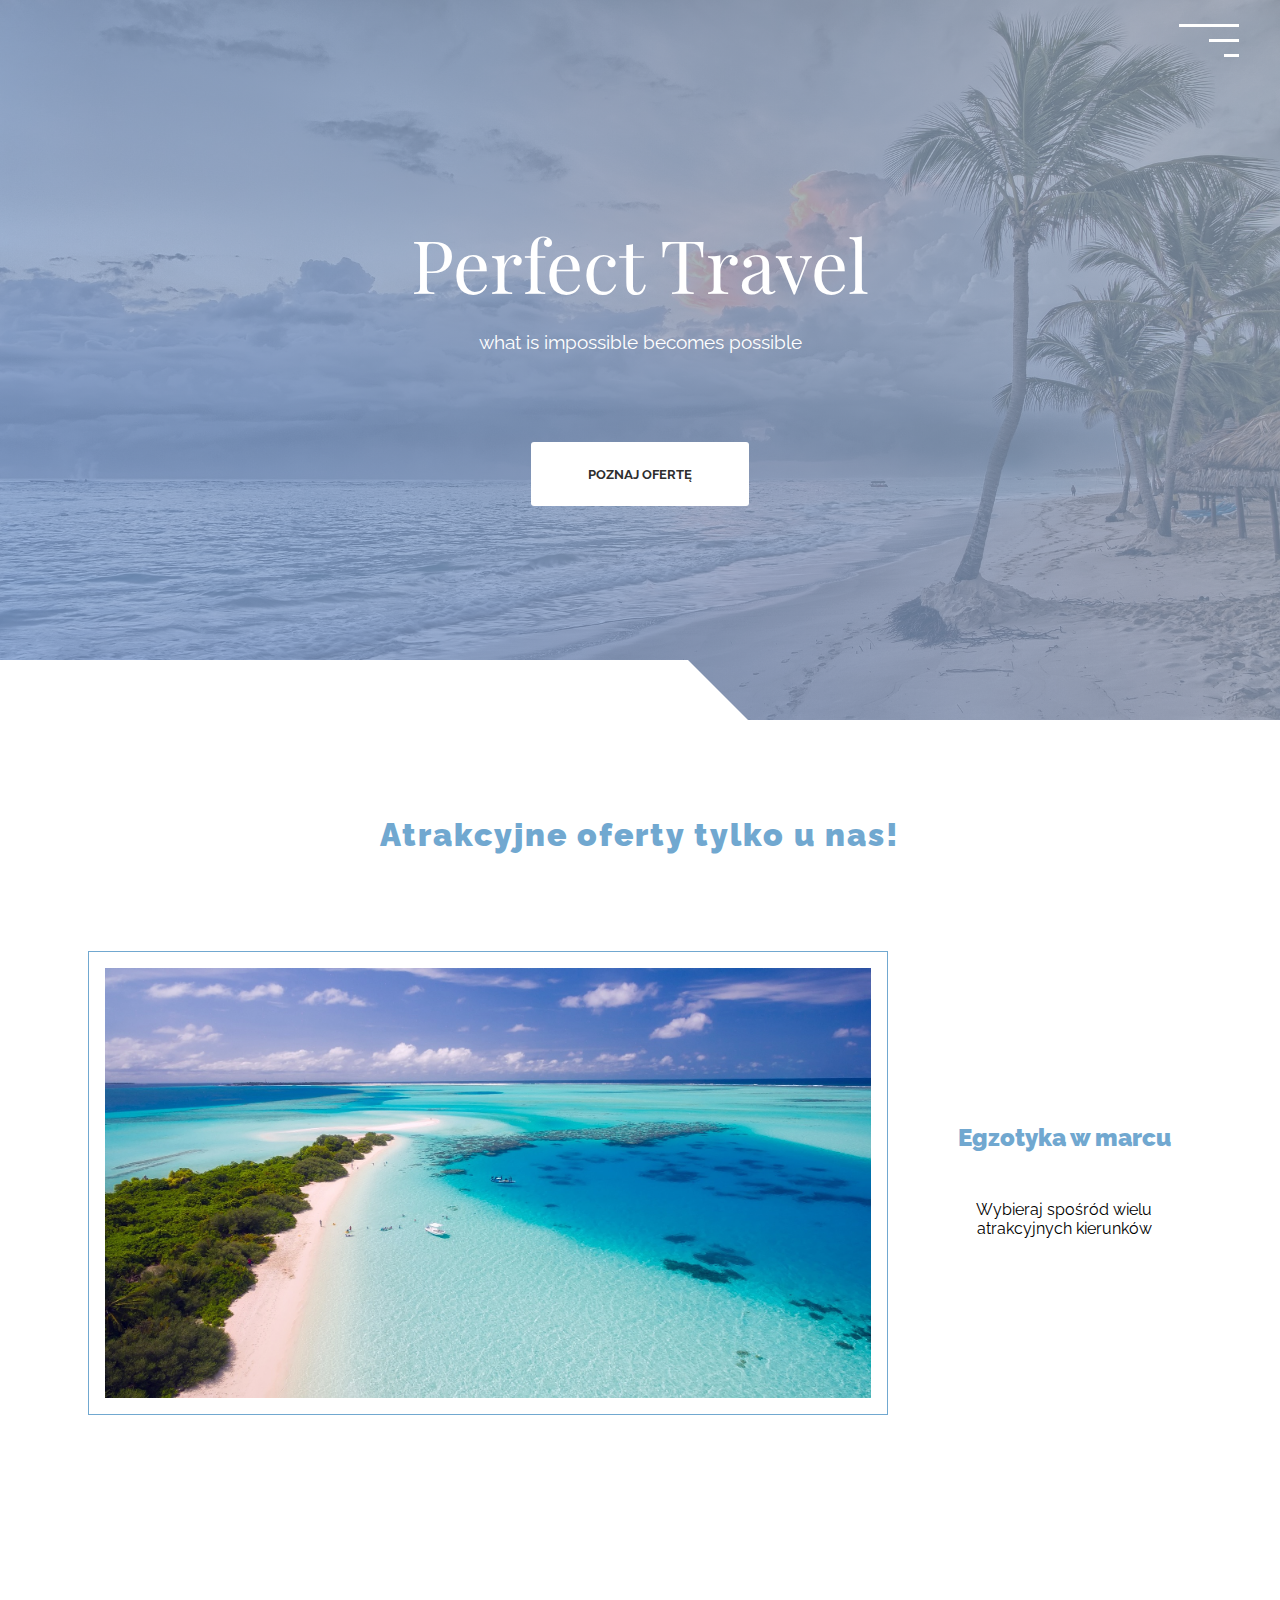
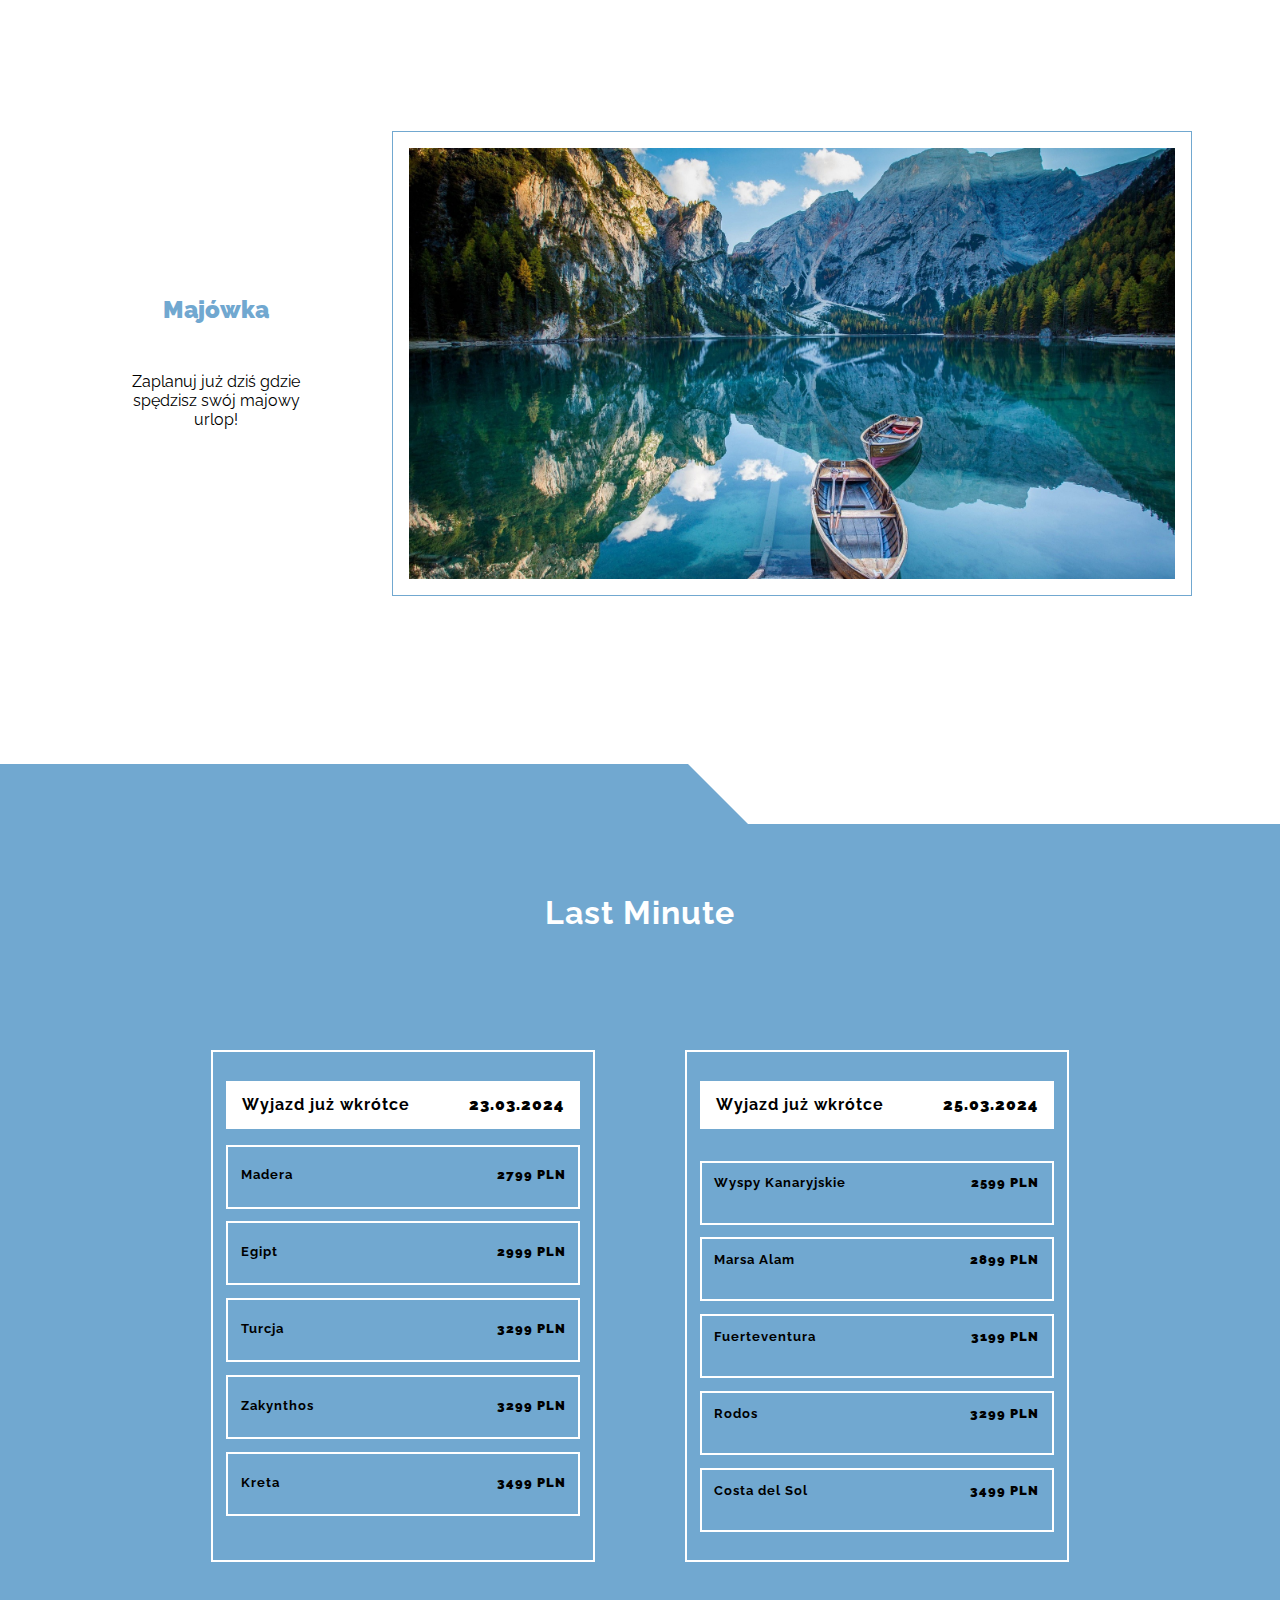
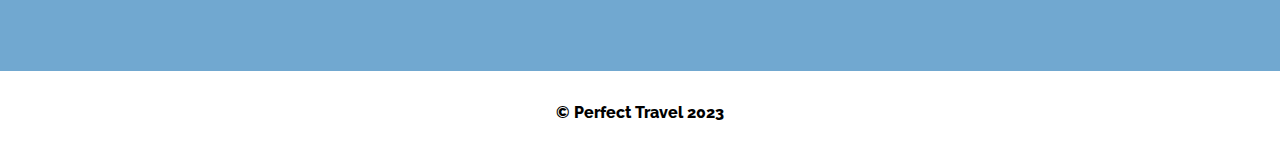
<file: index.html>
<!DOCTYPE html>
  
<html lang="pl">
	<head>
		<meta charset="UTF-8" />
		<meta http-equiv="X-UA-Compatible" content="IE=edge" />
		<meta name="viewport" content="width=device-width, initial-scale=1.0" />

		<title>Tropical Paradise</title>
		
		<link rel="preconnect" href="https://fonts.googleapis.com" />
		<link rel="preconnect" href="https://fonts.gstatic.com" crossorigin />
		<link
			href="https://fonts.googleapis.com/css2?family=Courgette&display=swap"
			rel="stylesheet"
		/>
		<link rel="preconnect" href="https://fonts.googleapis.com" />
		<link rel="preconnect" href="https://fonts.gstatic.com" crossorigin />
		<link
		href="https://fonts.googleapis.com/css2?family=Raleway&display=swap"
		rel="stylesheet"
		/>
		<link rel="preconnect" href="https://fonts.googleapis.com">
		<link rel="preconnect" href="https://fonts.gstatic.com" crossorigin>
		<link href="https://fonts.googleapis.com/css2?family=Playfair+Display:wght@800&display=swap" rel="stylesheet">
		<link rel="stylesheet" href="./css/style.css" />
		
	</head>
	<body>
		<button class="burger-btn">
			<div class="burger-btn__box"></div>

			<div class="burger-btn__bars"></div>
		</button>
		
		<nav class="nav">
			<div class="nav__items">
				<a href="http://127.0.0.1:5500/index__islands.html#offers" class="nav__item">Wyspy</a>
				<a href="#offers" class="nav__item">Oferty</a>
				<a href="#reviews" class="nav__item">Opinie</a>
				<a href="#contact" class="nav__item">Kontakt</a>
			</div>
		</nav>
		<header class="header section">
			<h1 class="header__heading">Perfect Travel </h1>
			<p class="header__text">what is impossible becomes possible</p>

			<a href="offers" class="header__btn btn-special-animation"
				>Poznaj ofertę</a
			>
			<div class="white-block white-block-left"></div>
		</header>
		
		<main>
			
			<section class="dreams">
				<div class="blue-block blue-block-left"></div>
				<h2 class="section-heading"><core-palm-tree
					variant="path"
					stroke-width="1"
				  ></core-palm-tree>Atrakcyjne oferty tylko u nas!</h2>
				  
				  <div class="dreams__box ">
						<div class="dreams__box-img">
							<img src="./jpg/imgOne.jpg" alt="" />
						</div>
						<div class="dreams__box-text">
							<h3 class="dreams__title">Egzotyka w marcu</h3>
							<p class="dreams__text">Wybieraj spośród wielu atrakcyjnych kierunków</p>
						</div>
					</div>
				
					<div class="dreams__box">
						<div class="dreams__box-img dreams__box-img--right">
							<img src="./jpg/ImgTwo.jpg" alt="" />
						</div>
						<div class="dreams__box-text dreams__box-text--right ">
							<h3 class="dreams__title">Majówka</h3>
							<p class="dreams__text">Zaplanuj już dziś gdzie spędzisz swój majowy urlop!</p>
						</div>
					</div>
							
			</section>

			<div class="last__minute">
				<h2> <core-timer-fast
					variant="path"
					stroke-width="3"
					></core-timer-fast> Last Minute</h2>
					
					<div class="last__minute-container">
						
					<div class="last__minute-one">

						
						<h3>Wyjazd już wkrótce <strong>23.03.2024</strong></h3>
						<li>Madera <strong>2799 PLN</strong></li>
						<li>Egipt <strong>2999 PLN</strong></li>
						<li>Turcja <strong>3299 PLN</strong></li>
						<li>Zakynthos <strong>3299 PLN</strong></li>
						<li>Kreta <strong>3499 PLN</strong></li>
						
					</div>

					<div class="last__minute-two">
					
						
						<h3>Wyjazd już wkrótce <strong>25.03.2024</strong></h3>
						<li>Wyspy Kanaryjskie <strong>2599 PLN</strong></li>
						<li>Marsa Alam <strong>2899 PLN</strong></li>
						<li>Fuerteventura<strong>3199 PLN</strong></li>
						<li>Rodos<strong>3299 PLN</strong></li>
						<li>Costa del Sol <strong>3499 PLN</strong></li>
						
						


					</div>
				</div>
			</div>
		


		
		</main>

		<footer>
			<div class="footer__text">&copy; Perfect Travel 2023</div>
		</footer>

		<script src="/js/scritp.js"></script>

	
		
	</body>
</html>
</file>
<file: css/style.css>
.color {
  background-color: red;
}

.white-block {
  position: absolute;
  height: 40px;
  width: 60%;
  background-color: #fff;
}
.white-block-left {
  bottom: 0;
  left: -50px;
  transform: skew(45deg);
}

.blue-block {
  position: absolute;
  height: 40px;
  width: 60%;
  background-color: #71a8d0;
}
.blue-block-left {
  bottom: 0;
  left: -50px;
  transform: skew(45deg);
}

.btn-special-animation {
  position: relative;
  transition: background-color 1s;
  overflow: hidden;
  z-index: 0;
}
.btn-special-animation::before {
  display: block;
  content: "";
  position: absolute;
  top: 0;
  left: 0;
  width: 100%;
  height: 100%;
  transform-origin: right;
  transition: transform 0.5s;
  z-index: -1;
  transform: scaleX(0);
}
.btn-special-animation:hover::before {
  transform: scaleX(1);
  transform-origin: left;
}

.section-heading {
  position: relative;
  margin: 3em;
  font-size: 4em;
  font-weight: 1000;
  text-align: center;
  color: #71a8d0;
  letter-spacing: 2px;
}

.section-padding {
  padding: 1em 1em;
}

*,
*::before,
*::after {
  box-sizing: border-box;
  margin: 0;
  padding: 0;
}

html {
  font-size: 62.5%;
  scroll-behavior: smooth;
}

body {
  font-family: "Raleway", sans-serif;
  font-size: 1.6rem;
}

.burger-btn {
  position: fixed;
  top: 20px;
  right: 40px;
  padding: 1em;
  background: none;
  border: 1px solid transparent;
  cursor: pointer;
  z-index: 1000;
}
.burger-btn:focus {
  outline: none;
  border: 1px solid rgb(255, 255, 255);
  border-radius: 8px;
}
.burger-btn:hover .burger-btn__bars::after,
.burger-btn:hover .burger-btn__bars::before {
  width: 100%;
}
.burger-btn__box {
  position: relative;
  height: 5em;
  width: 8em;
}
.burger-btn__bars, .burger-btn__bars::after, .burger-btn__bars::before {
  position: absolute;
  height: 3px;
  background-color: #fff;
  content: "";
  top: 3px;
  transition: width 0.3s;
  right: 0px;
}
.burger-btn__bars {
  width: 100%;
}
.burger-btn__bars::after {
  top: 33px;
  width: 50%;
}
.burger-btn__bars::before {
  top: 66px;
  width: 25%;
}

.nav {
  position: fixed;
  top: 0;
  height: 100vh;
  width: 100%;
  background-color: #71a8d0;
  z-index: 900;
  display: flex;
  justify-content: center;
  align-items: center;
  transform: translateX(100%);
  transition: 0.5s cubic-bezier(0.65, 0.05, 0.36, 1);
}
.nav--active {
  transform: translateX(0);
}
.nav__item {
  position: relative;
  display: block;
  color: #fff;
  margin: 0.5em 0;
  padding: 0.5em 2em;
  text-decoration: none;
  font-size: 3em;
}
.nav__item::before {
  position: absolute;
  top: 0;
  left: 0;
  width: 3px;
  height: 100%;
  background-color: #fff;
  content: "";
  z-index: 100;
  transform: scaleY(0);
  transition: transform 0.3s;
}
.nav__item:hover::before {
  transform: scaleY(1);
}

@keyframes navItemsAnimation {
  from {
    transform: translateX(200%);
  }
  to {
    transform: translateX(0);
  }
}
.nav-items-animation {
  animation: navItemsAnimation 1.5s both;
}

.header {
  position: relative;
  display: flex;
  justify-content: center;
  align-items: center;
  flex-direction: column;
  padding: 2em;
  height: 75vh;
  text-align: center;
  color: #fff;
  background-image: linear-gradient(45deg, rgba(123, 158, 215, 0.75), rgba(147, 163, 180, 0.75)), url("../jpg/header.jpg");
  background-size: cover;
  background-position: center;
  font-size: 2em;
}
.header__heading {
  font-family: "Playfair Display", serif;
  font-weight: 200;
}
.header__text {
  margin-top: 2rem;
  font-size: 2rem;
}
.header__btn {
  background: #fff;
  margin-top: 8em;
  padding: 0.8em 1.6em;
  font-size: 3em;
  border: none;
  color: #2e2e2e;
  text-decoration: none;
  text-transform: uppercase;
  cursor: pointer;
  border-radius: 3px;
  width: 17em;
  height: 5em;
  line-height: 3.5em;
  font-weight: bolder;
}
.header__btn::before {
  background-color: rgb(223, 221, 221);
}

.dreams {
  position: relative;
}
.dreams__box {
  position: relative;
  display: flex;
  flex-direction: row;
  justify-content: center;
  align-items: center;
}
.dreams__title {
  font-weight: 1000;
  font-size: 1.5em;
  color: #71a8d0;
  text-align: center;
}
.dreams__text {
  font-size: 0.7em;
  text-align: center;
}
.dreams img {
  padding: 1em;
  margin: 1.5em;
  width: 20em;
  border: 1px solid #71a8d0;
}

.last__minute {
  display: flex;
  flex-direction: row;
  position: relative;
  font-size: 1em;
  letter-spacing: 1px;
  text-decoration: none;
  list-style-type: none;
  justify-content: space-evenly;
  padding: 4em;
  background-color: #71a8d0;
}
.last__minute h2 {
  margin: 1em;
  font-size: 1.5em;
  color: #fff;
}
.last__minute-one {
  border: 2px solid #fff;
  padding: 2em;
  width: 50%;
  margin: 2em;
}
.last__minute-one h3 {
  background-color: #fff;
  height: 3em;
  position: relative;
  line-height: 3em;
  margin-bottom: 2em;
  margin-top: 1em;
  padding-left: 1em;
}
.last__minute-one h3 strong {
  position: absolute;
  right: 0;
  padding-right: 1em;
}
.last__minute-one li {
  position: relative;
  border: 2px solid #fff;
  margin-bottom: 1em;
  padding: 1em;
  font-weight: bolder;
  cursor: pointer;
}
.last__minute-one li strong {
  position: absolute;
  right: 0;
  padding-right: 1em;
}
.last__minute-one li:hover {
  background-color: #fff;
}
.last__minute-two {
  border: 2px solid #fff;
  padding: 2em;
  width: 50%;
  margin: 2em;
}
.last__minute-two h3 {
  background-color: #fff;
  height: 3em;
  position: relative;
  line-height: 3em;
  margin-bottom: 2em;
  margin-top: 1em;
  padding-left: 1em;
}
.last__minute-two h3 strong {
  position: absolute;
  right: 0;
  padding-right: 1em;
}
.last__minute-two li {
  position: relative;
  border: 2px solid #fff;
  margin-bottom: 1em;
  padding: 1em;
  font-weight: bolder;
  cursor: pointer;
  display: flex;
  flex-direction: row;
}
.last__minute-two li strong {
  position: absolute;
  right: 0;
  padding-right: 1em;
}
.last__minute-two li:hover {
  background-color: #fff;
}

.footer__text {
  margin: 2em;
  font-weight: 800;
  display: flex;
  justify-content: center;
  align-items: center;
}

@media (min-width: 320px) {
  .white-block {
    height: 25px;
    width: 50%;
  }
  .blue-block {
    height: 25px;
    width: 50%;
  }
  .section-heading {
    font-size: 0.9em;
  }
  .burger-btn {
    top: 20px;
    right: 35px;
  }
  .burger-btn__box {
    position: relative;
    height: 0.5em;
    width: 0.6em;
  }
  .burger-btn__bars::after {
    top: 10px;
  }
  .burger-btn__bars::before {
    top: 20px;
  }
  .nav__item {
    font-size: 1.4em;
  }
  .header {
    height: 40vh;
  }
  .header__heading {
    font-size: 1em;
  }
  .header__text {
    margin-top: 2rem;
    font-size: 1rem;
  }
  .header__btn {
    margin-top: 7em;
    padding: 0.8em 1.6em;
    font-size: 0.19em;
  }
  .dreams__box {
    display: flex;
    flex-direction: column;
    justify-content: center;
    align-items: center;
  }
  .dreams__title {
    font-weight: 1000;
    font-size: 1.2em;
    text-align: center;
  }
  .dreams__text {
    font-size: 0.7em;
    text-align: center;
    margin: 3em;
    margin-bottom: 9em;
  }
  .dreams img {
    width: 20em;
  }
  .last__minute {
    display: flex;
    flex-direction: column;
    justify-content: center;
    align-items: center;
  }
  .last__minute h3 {
    font-size: 1em;
  }
  .last__minute-one {
    font-size: 0.3em;
    width: 60em;
    height: 80em;
    margin: 10em;
  }
  .last__minute-one h3 {
    font-size: 2.5em;
  }
  .last__minute-one li {
    height: 5em;
    font-size: 2em;
    line-height: 2.5em;
  }
  .last__minute-two {
    font-size: 0.3em;
    width: 60em;
    height: 80em;
    margin: 10em;
  }
  .last__minute-two h3 {
    font-size: 2.5em;
  }
  .last__minute-two li {
    height: 5em;
    font-size: 2em;
  }
  .footer__text {
    font-size: 0.6em;
  }
}
@media (min-width: 576px) {
  .white-block {
    height: 30px;
    width: 50%;
  }
  .blue-block {
    height: 30px;
    width: 50%;
  }
  .section-heading {
    font-size: 1.4em;
  }
  .burger-btn {
    top: 20px;
    right: 40px;
  }
  .burger-btn__box {
    position: relative;
    height: 0.5em;
    width: 0.4em;
  }
  .burger-btn__bars::after {
    top: 10px;
  }
  .burger-btn__bars::before {
    top: 20px;
  }
  .nav__item {
    font-size: 1.6em;
  }
  .header {
    height: 50vh;
  }
  .header__heading {
    font-weight: 200;
    font-size: 2em;
  }
  .header__text {
    margin-top: 3rem;
    font-size: 1.3rem;
  }
  .header__btn {
    margin-top: 4em;
    font-size: 0.26em;
  }
  .dreams__box {
    display: flex;
    flex-direction: column;
    justify-content: center;
    align-items: center;
  }
  .dreams__title {
    font-size: 1.5em;
  }
  .dreams__text {
    font-size: 0.7em;
  }
  .dreams img {
    width: 25em;
  }
  .last__minute .blue-block {
    height: 40px;
    width: 60%;
  }
  .last__minute h2 {
    font-size: 1.5em;
    margin-bottom: 2.3em;
  }
  .last__minute-container {
    display: flex;
    flex-direction: row;
    justify-content: center;
    align-items: center;
  }
  .last__minute-one {
    font-size: 0.25em;
    margin: 2em;
  }
  .last__minute-one h3 {
    font-size: 2.5em;
    margin-bottom: 1em;
  }
  .last__minute-one li {
    font-size: 2em;
  }
  .last__minute-two {
    font-size: 0.25em;
    margin: 2em;
  }
  .last__minute-two h3 {
    font-size: 2.5em;
  }
  .last__minute-two li {
    font-size: 2em;
  }
  .footer__text {
    font-size: 0.7em;
  }
}
@media (min-width: 768px) {
  .section-heading {
    font-size: 1.8em;
  }
  .nav__item {
    font-size: 2em;
  }
  .header {
    height: 50vh;
  }
  .header__heading {
    font-size: 1.8em;
  }
  .header__text {
    margin-top: 3rem;
    font-size: 1.4rem;
  }
  .header__btn {
    margin-top: 5em;
    font-size: 0.3em;
  }
  .dreams__box {
    display: flex;
    flex-direction: row;
    justify-content: left;
    align-items: left;
  }
  .dreams__title {
    font-size: 1.5em;
    text-align: center;
  }
  .dreams__text {
    font-size: 0.7em;
    text-align: center;
  }
  .dreams img {
    width: 25em;
    margin-bottom: 10em;
  }
  .last__minute h2 {
    font-size: 2em;
  }
  .last__minute-one {
    font-size: 0.3em;
    margin: 7em;
  }
  .last__minute-one h3 {
    font-size: 2.5em;
  }
  .last__minute-one li {
    font-size: 2em;
  }
  .last__minute-two {
    font-size: 0.3em;
    margin: 7em;
  }
  .last__minute-two h3 {
    font-size: 2.5em;
  }
  .last__minute-two li {
    font-size: 2em;
  }
}
@media (min-width: 992px) {
  .white-block {
    height: 60px;
    width: 60%;
  }
  .blue-block {
    height: 60px;
    width: 60%;
  }
  .section-heading {
    font-size: 2em;
    margin-bottom: 0.3em;
  }
  .burger-btn {
    top: 20px;
    right: 40px;
  }
  .burger-btn__box {
    position: relative;
    height: 1em;
    width: 2.5em;
  }
  .burger-btn__bars::after {
    top: 15px;
  }
  .burger-btn__bars::before {
    top: 30px;
  }
  .nav__item {
    font-size: 3em;
  }
  .header {
    height: 80vh;
  }
  .header__heading {
    font-weight: 200;
    font-size: 2.3em;
  }
  .header__text {
    margin-top: 1em;
    font-size: 0.6em;
  }
  .header__btn {
    margin-top: 7em;
    font-size: 0.4em;
  }
  .dreams__box {
    display: flex;
    flex-direction: row;
    justify-content: center;
    align-items: center;
    padding: 4em;
  }
  .dreams__box-img--right {
    justify-content: right;
    order: 1;
  }
  .dreams__title {
    font-size: 1.5em;
    text-align: center;
  }
  .dreams__text {
    font-size: 1em;
    text-align: center;
  }
  .dreams img {
    width: 50em;
  }
  .last__minute h2 {
    font-size: 2em;
    margin-top: 0.2em;
  }
  .last__minute-one {
    font-size: 0.4em;
  }
  .last__minute-two {
    font-size: 0.4em;
  }
  .footer__text {
    font-size: 1em;
  }
}/*# sourceMappingURL=style.css.map */
</file>
